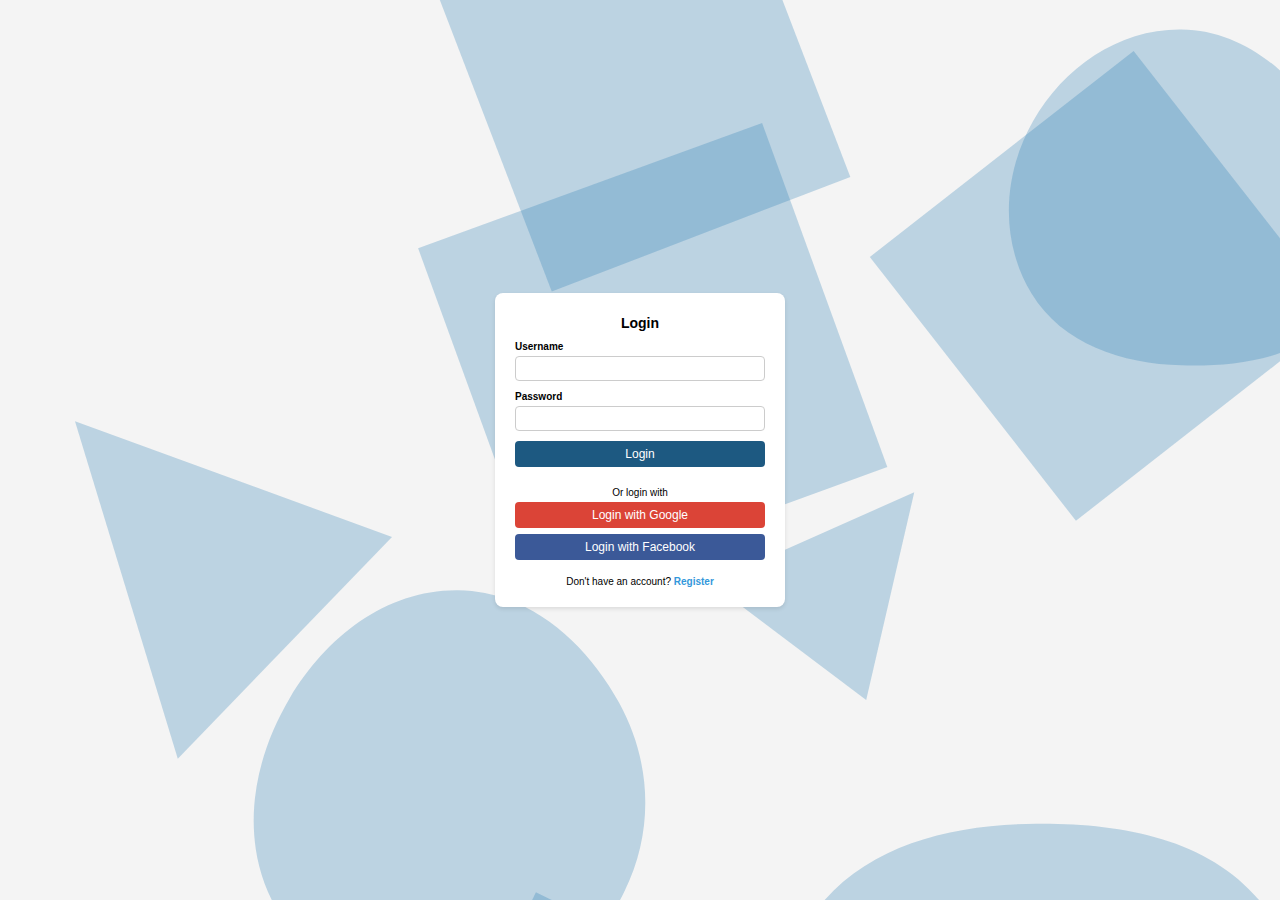
<file: HTML/account.html>
<!DOCTYPE html>
<html lang="en">
<head>
    <meta charset="UTF-8">
    <meta name="viewport" content="width=device-width, initial-scale=1.0">
    <title>Login</title>
    <link rel="stylesheet" href="../CSS/account.css">
</head>
<body>
    <div class="login-container">
        <h2>Login</h2>
        <form class="login-form" id="login-form">
            <div class="form-group">
                <label for="username">Username</label>
                <input type="text" id="username" name="username">
            </div>
            <div class="form-group">
                <label for="password">Password</label>
                <input type="password" id="password" name="password">
            </div>
            <button type="submit" id="login-btn">Login</button>
        </form>
        <div class="social-login">
            <p id="text-or-login">Or login with</p>
            <button type="button" id="google-login-btn" class="google-login">Login with Google</button>
            <button type="button" id="facebook-login-btn" class="facebook-login">Login with Facebook</button>
        </div>
        <div class="register">
            <p>Don't have an account? <a href="#">Register</a></p>
        </div>
    </div>
    
    <script>
        document.getElementById('login-form').addEventListener('submit', function(event) {
            event.preventDefault(); 
            window.location.href = '../HTML/logged.html';
        });
    
        document.getElementById('google-login-btn').addEventListener('click', function() {
            window.location.href = '../HTML/logged.html'; // Replace with your Google login URL
        });
    
        document.getElementById('facebook-login-btn').addEventListener('click', function() {
            window.location.href = '../HTML/logged.html'; // Replace with your Facebook login URL
        });
    </script>
    
    
    <script>
        document.getElementById('login-form').addEventListener('submit', function(event) {
            event.preventDefault(); 
            window.location.href = '../HTML/logged.html';
        });
    </script>
</body>
</html>
</file>
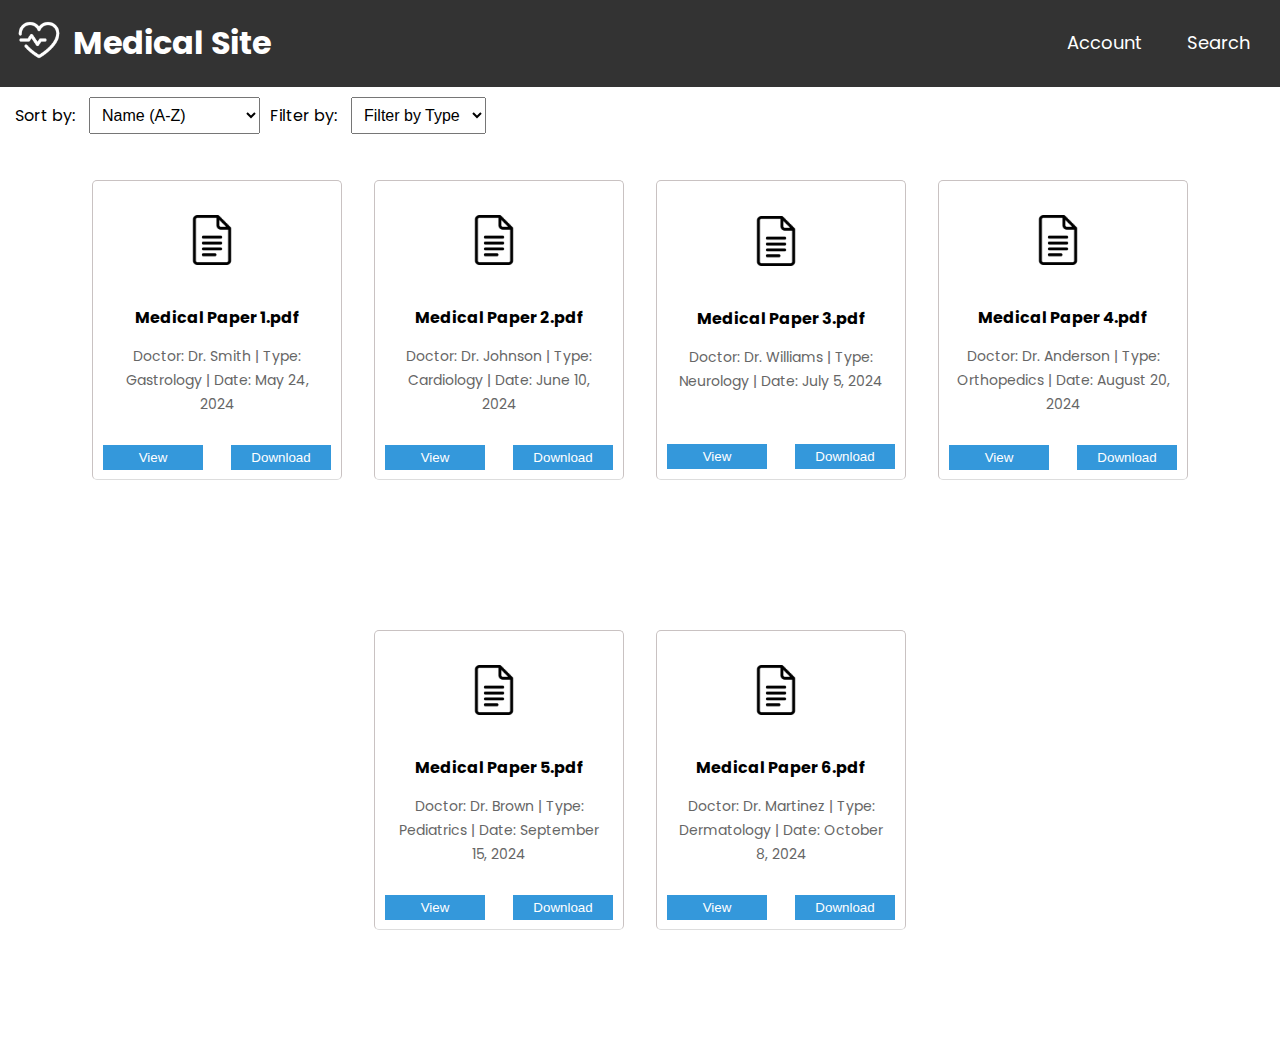
<file: HTML/myfiles.html>
<!DOCTYPE html>
<html lang="en">
<head>
    <meta charset="UTF-8">
    <meta name="viewport" content="width=device-width, initial-scale=1.0">
    <link rel="stylesheet" type="text/css" href="../CSS/myfiles.css">
    <link rel="preconnect" href="https://fonts.googleapis.com">
    <link rel="icon" href="../PICTURES/icon.png">
    <link rel="preconnect" href="https://fonts.gstatic.com" crossorigin>
    <link href="https://fonts.googleapis.com/css2?family=Poppins:ital,wght@0,100;0,200;0,300;0,400;0,500;0,600;0,700;0,800;0,900;1,100;1,200;1,300;1,400;1,500;1,600;1,700;1,800;1,900&display=swap" rel="stylesheet">
    <script src="../JAVASCRIPT/myfiles.js"></script>
    <title>My Files</title>
</head>
    <body>
        <nav class="navbar">
            <div id="logo-container">
                <a href="index.html">
                    <img id="logo" src="../PICTURES/Icon.png" alt="logo">
                </a>
                <h1>Medical Site</h1>
            </div>
            
            <div class="nav-buttons">
                <a href="logged.html" class="nav-button">Account</a>
                <a href="search.html" class="nav-button">Search</a>
                
            </div>
        </nav>

        <div class="sort-order-bar">
            <div id="sort-container">
                <label for="sort-select">Sort by:</label>
                <select id="sort-select">
                    <option value="name-asc">Name (A-Z)</option>
                    <option value="name-desc">Name (Z-A)</option>
                    <option value="date-asc">Date (Oldest first)</option>
                    <option value="date-desc">Date (Newest first)</option>
                </select>
            </div>
            
            <div id="filter-container">
                <label for="filter-select">Filter by:</label>
                <select id="type-filter">
                    <option value="">Filter by Type</option>
                    <option value="gastrology">Gastrology</option>
                    <option value="neurology">Neurology</option>
            </select>
            </div>
            
        </div>

        <div class="file-list">
            <div class="file-item">
                <img src="../PICTURES/doc.png" alt="Document Icon">
                <div class="file-info">
                    <p class="file-name">Medical Paper 1.pdf</p>
                    <p class="file-details">Doctor: Dr. Smith | Type: Gastrology | Date: May 24, 2024</p>
                </div>
                <div class="file-buttons">
                    <button class="view-button">View</button>
                    <button class="download-button">Download</button>
                </div>
            </div>
            <div class="file-item">
                <img src="../PICTURES/doc.png" alt="Document Icon">
                <div class="file-info">
                    <p class="file-name">Medical Paper 2.pdf</p>
                    <p class="file-details">Doctor: Dr. Johnson | Type: Cardiology | Date: June 10, 2024</p>
                </div>
                <div class="file-buttons">
                    <button class="view-button">View</button>
                    <button class="download-button">Download</button>
                </div>
            </div>
            <div class="file-item">
                <img src="../PICTURES/doc.png" alt="Document Icon">
                <div class="file-info">
                    <p class="file-name">Medical Paper 3.pdf</p>
                    <p class="file-details">Doctor: Dr. Williams | Type: Neurology | Date: July 5, 2024</p>
                </div>
                <div class="file-buttons">
                    <button class="view-button">View</button>
                    <button class="download-button">Download</button>
                </div>
            </div>
            <div class="file-item">
                <img src="../PICTURES/doc.png" alt="Document Icon">
                <div class="file-info">
                    <p class="file-name">Medical Paper 4.pdf</p>
                    <p class="file-details">Doctor: Dr. Anderson | Type: Orthopedics | Date: August 20, 2024</p>
                </div>
                <div class="file-buttons">
                    <button class="view-button">View</button>
                    <button class="download-button">Download</button>
                </div>
            </div>
            <div class="file-item">
                <img src="../PICTURES/doc.png" alt="Document Icon">
                <div class="file-info">
                    <p class="file-name">Medical Paper 5.pdf</p>
                    <p class="file-details">Doctor: Dr. Brown | Type: Pediatrics | Date: September 15, 2024</p>
                </div>
                <div class="file-buttons">
                    <button class="view-button">View</button>
                    <button class="download-button">Download</button>
                </div>
            </div>
            <div class="file-item">
                <img src="../PICTURES/doc.png" alt="Document Icon">
                <div class="file-info">
                    <p class="file-name">Medical Paper 6.pdf</p>
                    <p class="file-details">Doctor: Dr. Martinez | Type: Dermatology | Date: October 8, 2024</p>
                </div>
                <div class="file-buttons">
                    <button class="view-button">View</button>
                    <button class="download-button">Download</button>
                </div>
            </div>
        </div>
        
    </body>
</html>
</file>
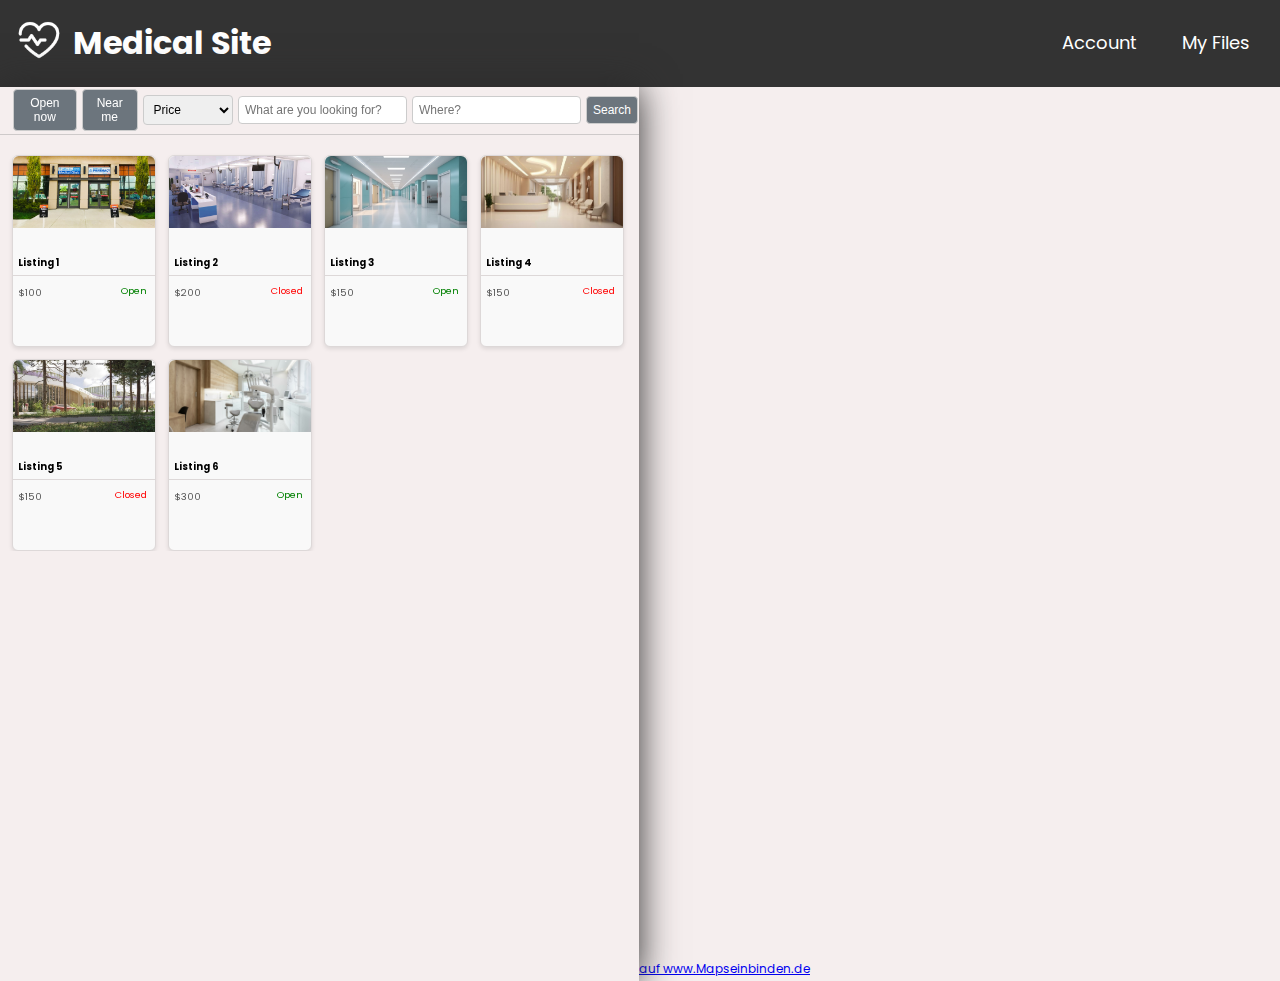
<file: HTML/search.html>
<!DOCTYPE html>
<html lang="en">
<head>
    <meta charset="UTF-8">
    <meta name="viewport" content="width=device-width, initial-scale=1.0">
    <link rel="preconnect" href="https://fonts.googleapis.com">
    <title>Map and Listings</title>
    <link rel="stylesheet" href="../CSS/search.css">
    <link rel="preconnect" href="https://fonts.gstatic.com" crossorigin>
    <link href="https://fonts.googleapis.com/css2?family=Poppins:ital,wght@0,100;0,200;0,300;0,400;0,500;0,600;0,700;0,800;0,900;1,100;1,200;1,300;1,400;1,500;1,600;1,700;1,800;1,900&display=swap" rel="stylesheet">
    <script src="../JAVASCRIPT/search.js" defer></script>
</head>
<body>
    <nav class="navbar">
        <div id="logo-container">
            <a href="index.html">
                <img id="logo" src="../PICTURES/Icon.png" alt="logo">
            </a>
            <h1>Medical Site</h1>
        </div>
        
        <div class="nav-buttons">
            <a href="logged.html" class="nav-button">Account</a>
            <a href="myfiles.html" class="nav-button">My Files</a>
            
        </div>
    </nav>

    <div id="map-listing">
        <div id="sort-listing">
            <div id="sort-options">
                <div class="search-bars">
                    <button id="open-now-btn" onclick="toggleButton('open-now-btn')">Open now</button>
                    <button id="near-me-btn" onclick="toggleButton('near-me-btn')">Near me</button>
                    <select id="price-select" onchange="sortListings()">
                        <option value="">Price</option>
                        <option value="low-high">Low to High</option>
                        <option value="high-low">High to Low</option>
                    </select>
                    <input type="text" id="what-search" placeholder="What are you looking for?">
                    <input type="text" id="where-search" placeholder="Where?">
                    <button type="button" onclick="search()">Search</button>
                </div>
            </div>
            <div class="listing">
                <div class="listing-items">
                    <div class="listing-item">
                        <div id="image1" class="listing-item-image"></div>
                        <div class="listing-content">
                            <p>Listing 1</p>
                            <div class="price-status">
                                <p class="price">$100</p>
                                <div class="status">Open</div>
                            </div>
                        </div>
                    </div>
                    <div class="listing-item">
                        <div id="image2" class="listing-item-image"></div>
                        <div class="listing-content">
                            <p>Listing 2</p>
                            <div class="price-status">
                                <p class="price">$200</p>
                                <div class="status">Closed</div>
                            </div>
                        </div>
                    </div>
                    <div class="listing-item">
                        <div id="image3" class="listing-item-image"></div>
                        <div class="listing-content">
                            <p>Listing 3</p>
                            <div class="price-status">
                                <p class="price">$150</p>
                                <div class="status">Open</div>
                            </div>
                        </div>
                    </div>
                    <div class="listing-item">
                        <div id="image4" class="listing-item-image"></div>
                        <div class="listing-content">
                            <p>Listing 4</p>
                            <div class="price-status">
                                <p class="price">$150</p>
                                <div class="status">Open</div>
                            </div>
                        </div>
                    </div>
                    <div class="listing-item">
                        <div id="image5" class="listing-item-image"></div>
                        <div class="listing-content">
                            <p>Listing 5</p>
                            <div class="price-status">
                                <p class="price">$150</p>
                                <div class="status">Closed</div>
                            </div>
                        </div>
                    </div>
                    <div class="listing-item">
                        <div id="image6" class="listing-item-image"></div>
                        <div class="listing-content">
                            <p>Listing 6</p>
                            <div class="price-status">
                                <p class="price">$300</p>
                                <div class="status">Open</div>
                            </div>
                        </div>
                    </div>
                </div>
            </div>
        </div>
        <div id="map">
            <iframe width="641" height="862" frameborder="0" scrolling="no" marginheight="0" marginwidth="0" id="gmap_canvas" src="https://maps.google.com/maps?width=641&amp;height=862&amp;hl=en&amp;q=%20+()&amp;t=&amp;z=12&amp;ie=UTF8&amp;iwloc=B&amp;output=embed"></iframe> <a href='http://mapseinbinden.de'>auf www.Mapseinbinden.de</a> <script type='text/javascript' src='https://embedmaps.com/google-maps-authorization/script.js?id=828e86eaa18eeb6c800d8350a6d30a1b06ce5ba5'></script>
        </div>
    </div>
</body>
</html>
</file>
<file: CSS/account.css>
body {
    font-family: Arial, sans-serif;
    background-color: #f4f4f4;
    display: flex;
    justify-content: center;
    align-items: center;
    height: 100vh;
    margin: 0;
    background-image: url("data:image/svg+xml,%3csvg xmlns='http://www.w3.org/2000/svg' version='1.1' xmlns:xlink='http://www.w3.org/1999/xlink' xmlns:svgjs='http://svgjs.dev/svgjs' width='2000' height='2000' preserveAspectRatio='none' viewBox='0 0 2000 2000'%3e%3cg mask='url(%26quot%3b%23SvgjsMask1076%26quot%3b)' fill='none'%3e%3cpath d='M2093.3205817706075 495.3786168180477L1771.2961080627415 83.20608633428452 1359.1235775789783 405.2305600421506 1681.1480512868443 817.4030905259137z' fill='rgba(44%2c 126%2c 181%2c 0.28)' class='triangle-float3'%3e%3c/path%3e%3cpath d='M483.771%2c2535.156C626.357%2c2530.789%2c775.639%2c2491.291%2c846.028%2c2367.214C915.711%2c2244.381%2c865.961%2c2100.251%2c801.889%2c1974.4C728.896%2c1831.027%2c644.617%2c1659.152%2c483.771%2c1655.667C319.987%2c1652.119%2c219.588%2c1816.42%2c140.848%2c1960.078C66.199%2c2096.273%2c1.381%2c2257.254%2c80.925%2c2390.649C159.236%2c2521.976%2c330.94%2c2539.837%2c483.771%2c2535.156' fill='rgba(44%2c 126%2c 181%2c 0.28)' class='triangle-float3'%3e%3c/path%3e%3cpath d='M865.1426948219569 458.579339424494L1331.664057645176 279.4985666609516 1152.5832848816335-187.02279616226753 686.0619220584144-7.942023398725155z' fill='rgba(44%2c 126%2c 181%2c 0.28)' class='triangle-float2'%3e%3c/path%3e%3cpath d='M1618.605%2c1996.822C1770.573%2c1997.898%2c1944.38%2c2004.376%2c2026.635%2c1876.589C2113.291%2c1741.965%2c2074.604%2c1561.947%2c1983.091%2c1430.576C1903.377%2c1316.143%2c1758.058%2c1289.424%2c1618.605%2c1290.844C1482.373%2c1292.231%2c1343.85%2c1325.545%2c1266.75%2c1437.869C1178.703%2c1566.14%2c1137.578%2c1739.214%2c1220.461%2c1870.881C1299.939%2c1997.139%2c1469.419%2c1995.766%2c1618.605%2c1996.822' fill='rgba(44%2c 126%2c 181%2c 0.28)' class='triangle-float3'%3e%3c/path%3e%3cpath d='M851.9338521840256 928.4069249665287L1389.4085716191767 732.782125421555 1193.7837720742027 195.30740598640398 656.3090526390519 390.9322055313777z' fill='rgba(44%2c 126%2c 181%2c 0.28)' class='triangle-float2'%3e%3c/path%3e%3cpath d='M913.3115407672066 1776.197420483696L832.1851346426891 2078.965289975862 1134.953004134855 2160.0916961003795 1216.0794102593725 1857.3238266082135z' fill='rgba(44%2c 126%2c 181%2c 0.28)' class='triangle-float3'%3e%3c/path%3e%3cpath d='M1431.5372862223612 772.190906126642L1113.3998207294396 913.4716925467827 1356.418024948429 1096.59904458471z' fill='rgba(44%2c 126%2c 181%2c 0.28)' class='triangle-float2'%3e%3c/path%3e%3cpath d='M750.0167250814368 1987.6402949146534L1245.6292076976472 2120.439259390451 1378.4281721734449 1624.8267767742407 882.8156895572345 1492.027812298443z' fill='rgba(44%2c 126%2c 181%2c 0.28)' class='triangle-float3'%3e%3c/path%3e%3cpath d='M121.87199430343492 658.2850420927782L282.5178484034642 1185.5305798007914 617.2143117982542 838.9422460369899z' fill='rgba(44%2c 126%2c 181%2c 0.28)' class='triangle-float1'%3e%3c/path%3e%3cpath d='M837.3689323050974 1397.8893287471979L679.0145950643104 1722.5638347227268 1003.6891010398394 1880.918171963514 1162.0434382806263 1556.243665987985z' fill='rgba(44%2c 126%2c 181%2c 0.28)' class='triangle-float3'%3e%3c/path%3e%3cpath d='M1845.888%2c574.45C1944.352%2c577.142%2c2053.036%2c560.335%2c2103.27%2c475.606C2154.195%2c389.713%2c2120.586%2c283.69%2c2068.948%2c198.223C2019.428%2c116.262%2c1941.641%2c50.68%2c1845.888%2c49.611C1748.472%2c48.524%2c1662.117%2c108.417%2c1614.036%2c193.147C1566.599%2c276.742%2c1561.84%2c380.045%2c1611.777%2c462.171C1659.971%2c541.431%2c1753.161%2c571.915%2c1845.888%2c574.45' fill='rgba(44%2c 126%2c 181%2c 0.28)' class='triangle-float3'%3e%3c/path%3e%3cpath d='M716.149%2c1608.358C835.858%2c1604.579%2c922.617%2c1503.597%2c975.765%2c1396.266C1022.524%2c1301.839%2c1018.085%2c1193.701%2c967.158%2c1101.456C914.278%2c1005.675%2c825.548%2c927.53%2c716.149%2c926.02C604.509%2c924.479%2c509.868%2c998.367%2c452.845%2c1094.358C394.395%2c1192.75%2c374.32%2c1311.749%2c426.498%2c1413.606C483.351%2c1524.59%2c591.513%2c1612.293%2c716.149%2c1608.358' fill='rgba(44%2c 126%2c 181%2c 0.28)' class='triangle-float3'%3e%3c/path%3e%3c/g%3e%3cdefs%3e%3cmask id='SvgjsMask1076'%3e%3crect width='2000' height='2000' fill='white'%3e%3c/rect%3e%3c/mask%3e%3cstyle%3e %40keyframes float1 %7b 0%25%7btransform: translate(0%2c 0)%7d 50%25%7btransform: translate(-10px%2c 0)%7d 100%25%7btransform: translate(0%2c 0)%7d %7d .triangle-float1 %7b animation: float1 5s infinite%3b %7d %40keyframes float2 %7b 0%25%7btransform: translate(0%2c 0)%7d 50%25%7btransform: translate(-5px%2c -5px)%7d 100%25%7btransform: translate(0%2c 0)%7d %7d .triangle-float2 %7b animation: float2 4s infinite%3b %7d %40keyframes float3 %7b 0%25%7btransform: translate(0%2c 0)%7d 50%25%7btransform: translate(0%2c -10px)%7d 100%25%7btransform: translate(0%2c 0)%7d %7d .triangle-float3 %7b animation: float3 6s infinite%3b %7d %3c/style%3e%3c/defs%3e%3c/svg%3e");
    background-size: cover;
    background-repeat: no-repeat;
}

.login-container {
    background-color: #fff;
    padding: 10px 20px;
    box-shadow: 0 2px 4px rgba(0, 0, 0, 0.1);
    border-radius: 8px;
    text-align: center;
    width: 250px;
}

h2 {
    margin-bottom: 10px;
    font-size: 14px;
}

.login-form {
    display: flex;
    flex-direction: column;
}

.form-group {
    margin-bottom: 10px;
    text-align: left;
}

.form-group label {
    display: block;
    margin-bottom: 4px;
    font-weight: bold;
    font-size: 10px;
}

.form-group input {
    width: 100%;
    padding: 6px;
    box-sizing: border-box;
    border: 1px solid #ccc;
    border-radius: 4px;
    font-size: 10px;
}

button {
    padding: 6px;
    border: none;
    border-radius: 4px;
    background-color: #1d5981;
    color: white;
    font-size: 12px;
    cursor: pointer;
}

button:hover {
    background-color: #3498db;
}

.social-login {
    margin-top: 10px;
}

.social-login p {
    margin-bottom: 4px;
    font-size: 10px;
}

.google-login, .facebook-login {
    padding: 6px;
    width: 100%;
    border: none;
    border-radius: 4px;
    font-size: 12px;
    cursor: pointer;
    margin-bottom: 6px;
}

#text-or-login{
    margin-top: 20px;
}
.google-login {
    background-color: #db4437;
    color: white;
}

.google-login:hover {
    background-color: #c33d2e;
}

.facebook-login {
    background-color: #3b5998;
    color: white;
}

.facebook-login:hover {
    background-color: #324b7e;
}

.register {
    margin-top: 10px;
}

.register p {
    font-size: 10px;
}

.register a {
    color: #3498db;
    text-decoration: none;
    font-weight: bold;
}

.register a:hover {
    text-decoration: underline;
}
</file>
<file: CSS/myfiles.css>
*{
    box-sizing: border-box;
    
}

body{
    background-color: (245, 238, 238);
    font-family: "Poppins";
    font-size:16px;
    font-weight: 400;
    line-height: 24px;
    padding: 0%;
    margin: 0;
    height: 100% !important;
}
HTML{
    height: 100% !important;
}

.navbar {
    display: flex;
    align-items: center;
    padding: 10px 15px;
    background-color: #333;
    color: white;
    justify-content: space-between;
}

#logo-container{
    display: flex;
    align-items: center;
    text-align: center;
    font-size: medium;
}
#logo {
    width: 3em;
    height: 3em;
    margin-right: 10px;
}

.nav-buttons {
    display: flex;
    gap: 15px;
}

.nav-button {
    color: white;
    text-decoration: none;
    padding: 10px 15px;
    background-color: transparent;
    border: none;
    transition: color 0.3s;
    font-size: large;
}

.nav-button:hover {
    color: #3498db;
}



.nav-button:hover {
    color: #3498db;
}



/* Account styling */
 .account {
    color: #fff; /* White color */
    font-size: 20px;
    text-decoration: none; /* Remove underline */
}

/* Style for file item container */
/* Style for file item container */
.file-item {
    display: flex;
    flex-direction: column; /* Stack items vertically */
    justify-content: center;
    align-items: center;
    padding: 10px;
    border-bottom: 1px solid #ccc;
    background-color: #ffffff;
    width: 250px;
    height: 300px;
    margin: 1em;
    border-radius: 5px;
    border: #c9c2c2 solid 1px;
    
}

/* Style for document icon */
.file-item img {
    width: 60px;
    height: 60px;
    margin-bottom: 10px; /* Move image away from text */
    margin-top: 25px;
    
}

/* Style for file info container */
.file-info {
    text-align: center;
    padding: 15px;
}



/* Style for file name */
.file-name {
    font-size: 16px;
    margin-bottom: 5px;
}

/* Style for file details */
.file-details {
    font-size: 14px;
    color: #666;
}

.file-list{
    display: flex;
    flex-wrap: wrap;
    justify-content: center;

}
.sort-order-bar {
    background-color: #ffffff;
    padding: 10px 15px;
    display: flex;
    align-items: center;
}

.sort-order-bar label {
    margin-right: 10px;
}

.sort-order-bar select {
    padding: 8px;
    font-size: 16px;
}


.filters {
    margin-left: auto;
}

.filters select {
    margin-left: 10px;
    padding: 8px;
    font-size: 16px;
}

.file-list {
    margin-top: 20px;
    height: 100%;
}

.file-item {
    display: flex;
    align-items: center;
    border-bottom: 1px solid #ddd;
    padding: 10px 0;
    text-align: center;
}

.file-item img {
    width: 50px;
    height: 50px;
    margin-right: 10px;
}

.file-info {
    flex-grow: 1;
}

.file-name {
    font-weight: bold;
}

.file-details {
    color: #666;
}

#filter-container{
    margin-left: 10px;
}

.file-buttons {
    display: flex;
}

.view-button, .download-button {
    padding: 5px 10px;
    margin-right: 10px;
    border: none;
    background-color: #3498db;
    color: white;
    cursor: pointer;
    width:100px;
}
.view-button{
    margin-left: 10px;
    
}

.view-button:hover, .download-button:hover {
    background-color: #3498db;
}

.file-buttons{
    display: flex;
    align-items: center;
    justify-content: space-between;
    width:100%;
}
</file>
<file: CSS/search.css>
*{
    box-sizing: border-box;
}

body {
    font-family: "Poppins";
    font-size: 12px;
    font-weight: 400;
    line-height: 24px;
    padding: 0;
    margin: 0;
    background-color: rgb(245, 238, 238);
    overflow-x: hidden;
}

.navbar {
    display: flex;
    align-items: center;
    padding: 10px 15px;
    background-color: #333;
    color: white;
    justify-content: space-between;
}

#logo-container{
    display: flex;
    align-items: center;
    text-align: center;
    font-size: medium;
}
#logo {
    width: 3em;
    height: 3em;
    margin-right: 10px;
}

.nav-buttons {
    display: flex;
    gap: 15px;
}

.nav-button {
    color: white;
    text-decoration: none;
    padding: 10px 15px;
    background-color: transparent;
    border: none;
    transition: color 0.3s;
    font-size: large;
}

.nav-button:hover {
    color: #3498db;
}



.search-bars {
    display: flex;
    align-items: center;
    gap: 5px;
    margin-left: 1em;
}

.search-bars input {
    padding: 6px;
    border: 1px solid #ccc;
    border-radius: 4px;
    font-size: 12px;
}

.search-bars button {
    padding: 6px 8px;
    border: none;
    border-radius: 4px;
    background-color: #3498db;
    color: white;
    font-size: 12px;
    cursor: pointer;
}

.listing-content {
    display: flex;
    flex-direction: column;
    justify-content: space-between;
}

/* General styles for the search bar */
.search-bars {
    display: flex;
    align-items: center;
    gap: 5px;
    margin: 1px;
    padding-bottom: 20px;
    padding-top: 10px;
    padding-left: 1em;
}

.search-bars button, .search-bars select, .search-bars input[type="text"] {
    padding: 6px;
    border: 1px solid #ccc;
    border-radius: 4px;
    font-size: 12px;
}

.search-bars button {
    background-color: #2980b9;
    color: white;
    cursor: pointer;
    transition: background-color 0.3s ease;
}

.search-bars button.toggle-on {
    background-color: #28a745;
}

.search-bars button:hover {
    background-color: #0056b3;
}

.search-bars input[type="text"] {
    flex: 1;
}

.search-bars select {
    min-width: 80px;
}

.search-bars button {
    background-color: #6c757d;
}

.search-bars button.active:hover {
    background-color: #218838;
}

.search-bars button:hover {
    background-color: #5a6268;
}

#map-listing {
    display: flex;
}

.container {
    display: flex;
    height: calc(100vh - 60px);
    flex-wrap: no-wrap;
}

.listing {
    display: flex;
    flex-wrap: no-wrap;
    flex: 2;
    padding: 0;
    background-color: rgb(245, 238, 238);
    overflow-y: auto;
    flex-shrink: 0;
    flex-grow: 1;
}

#sort-listing {
    box-shadow: 0 2px 4px rgba(0, 0, 0, 0.1);
    box-shadow: #2b2a2a 0px 0px 3em;
    z-index: 1;
    flex-grow: 1;
}

#sort-options {
    display: flex;
    margin-bottom: 14px;
    padding-bottom: 16px;
    margin-top: 12px;
    margin-right: 1.5em;
    height: 3em;
    width: 100%;
    background-color: rgb(245, 238, 238);
    align-content: center;
    border-bottom: #cecaca solid 0.1px;
}

.listing-items {
    margin-top: 0.5em;
    margin-left: 1em;
    margin-right: 0.5em;
    align-content: flex-start;
    display: flex;
    flex-wrap: wrap;
    gap: 1em;
}

.listing-item {
    display: flex;
    flex-direction: column;
    width: 12em;
    height: 16em;
    background-color: #f9f9f9;
    padding: 10px;
    padding-top: 0;
    box-shadow: 0 2px 4px rgba(0, 0, 0, 0.1);
    border: solid 1px #ddd8d8;
    vertical-align: middle;
    padding-left: 0;
    padding-right: 0;
    border-radius: 0.5em;
}

/* #map {
    flex-shrink: 1;
    flex-grow: 0;
} */

.listing-item img {
    width: 100%;
    height: auto;
    border-radius: 8px;
}

.listing-item p {
    margin: 5px 0 0;
    margin-left: 0.5em;
    font-size: 0.8em;
    font-weight: bold;
}

.listing-item .price {
    font-weight: normal;
    color: #555;
}

.price {
    font-weight: bold;
    color: #333;
}

/* Status styling */
.price-status {
    display: flex;
    flex-direction: row;
    justify-content: space-between;
    align-items: center;
    border-top: solid 1px #ddd8d8;
}

.status {
    margin-right: 0.5em;
    padding: 3px;
    border-radius: 5px;
    font-size: 0.8em;
    color: white;
    display: inline-block;
}

.open { color: green; }
.closed { color: red; }

.sort-options {
    display: flex;
    background-color: #ffffff;
    height: 2.5em;
    align-items: center;
    margin-bottom: 2em;
}

.listing-item-image {
    width: 100%;
    height: 40%;
    background-size: cover;
    background-position: center;
    margin-left: 0;
    margin-right: 0;
    border-top-left-radius: 0.5em;
    border-top-right-radius: 0.5em;
    margin-bottom: 1.5em;
    margin-top: 0;
}

/* Set background images for each image div */
#image1 {
    background-image: url('../PICTURES/clinics/clinic1.jpg');
}
#image2 {
    background-image: url('../PICTURES/clinics/clinic2.jpg');
}

#image3 {
    background-image: url('../PICTURES/clinics/clinic3.jpg');
}

#image4 {
    background-image: url('../PICTURES/clinics/clinic4.jpg');
}

#image5 {
    background-image: url('../PICTURES/clinics/clinic5.jpg');
}

#image6 {
    background-image: url('../PICTURES/clinics/clinic6.jpg');
}

.search-bars button.open-now,
.search-bars button.near-me {
    padding: 4px 6px;
    font-size: 10px;
}

button.active{
    background-color: #3498db;
    color: white;
}

button{
    background-color: gray;
}

.navbar {
    display: flex;
    align-items: center;
    padding: 10px 15px;
    background-color: #333;
    color: white;
    justify-content: space-between;
}
</file>
